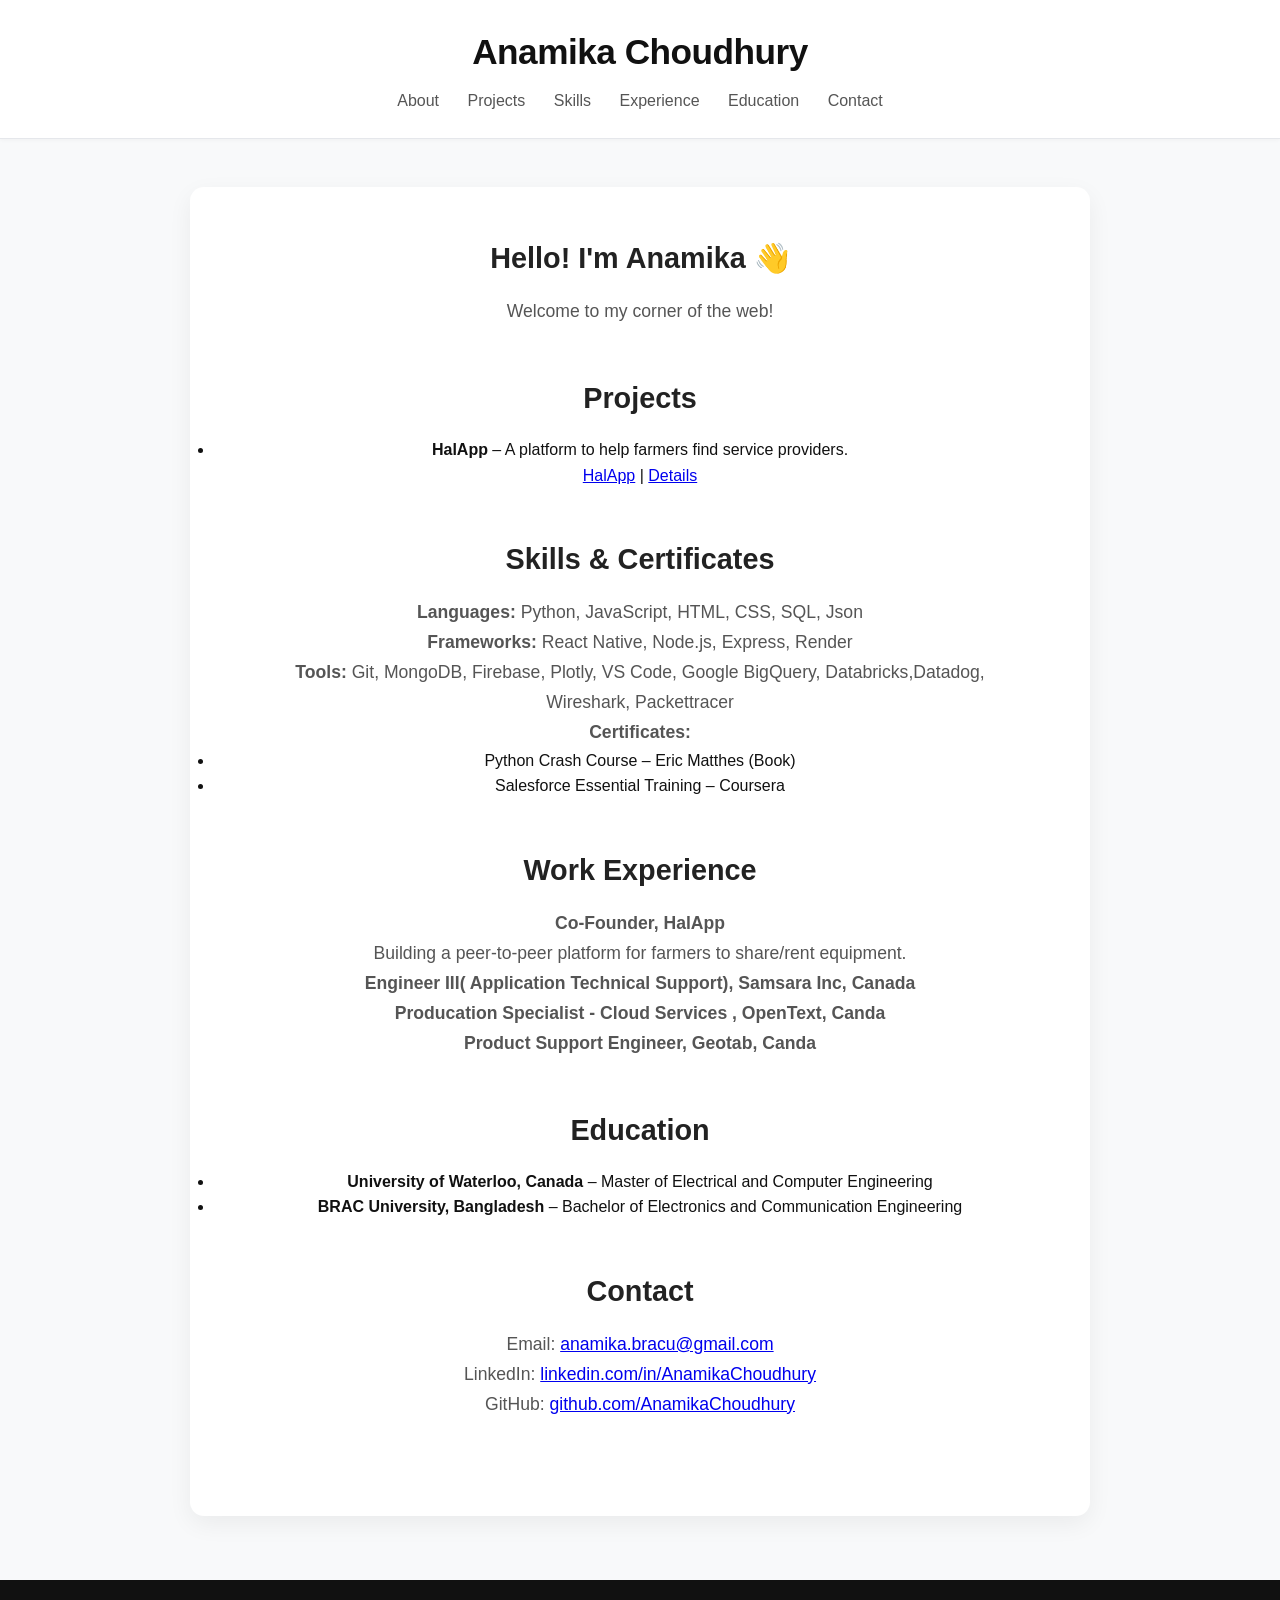
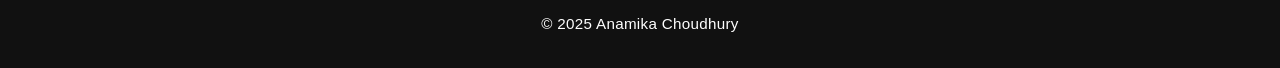
<file: index.html>
<!DOCTYPE html>
<html lang="en">
<head>
  <meta charset="UTF-8" />
  <meta name="viewport" content="width=device-width, initial-scale=1.0" />
  <title>Anamika Choudhury - Portfolio</title>
  <link rel="stylesheet" href="css/style.css" />
</head>
<body>
  <header>
    <h1>Anamika Choudhury</h1>
    <nav>
      <a href="#about">About</a>
      <a href="#projects">Projects</a>
      <a href="#skills">Skills</a>
      <a href="#experience">Experience</a>
      <a href="#education">Education</a>
      <a href="#contact">Contact</a>
    </nav>
  </header>

  <main>
    <!-- About -->
    <section id="about">
      <h2>Hello! I'm Anamika 👋</h2>
      <p>Welcome to my corner of the web!</p>
    </section>

    <!-- Projects -->
    <section id="projects">
      <h2 herf=" project.html">Projects</h2>
      <ul>
        <li>
          <strong>HalApp</strong> – A platform to help farmers find service providers.<br />
          <a href="https://halapp-ca263.web.app" target="_blank">HalApp</a> |
          <a href="halapp.html" target="_blank">Details</a>
        </li>
      </ul>
    </section>

    <!-- Skills & Certificates -->
    <section id="skills">
      <h2>Skills & Certificates</h2>
      <p><strong>Languages:</strong> Python, JavaScript, HTML, CSS, SQL, Json </p>
      <p><strong>Frameworks:</strong> React Native, Node.js, Express, Render</p>
      <p><strong>Tools:</strong> Git, MongoDB, Firebase, Plotly, VS Code, Google BigQuery, Databricks,Datadog, Wireshark, Packettracer </p>
      <p><strong>Certificates:</strong></p>
      <ul>
        <li>Python Crash Course – Eric Matthes (Book)</li>
        <li>Salesforce Essential Training – Coursera</li>
      </ul>
    </section>

    <!-- Experience -->
    <section id="experience">
      <h2>Work Experience</h2>

      <p><strong>Co-Founder, HalApp</strong><br />
      Building a peer-to-peer platform for farmers to share/rent equipment.</p>

      <p><strong>Engineer III( Application Technical Support), Samsara Inc, Canada </strong><br />
       </p>

      <p><strong>Producation Specialist - Cloud Services , OpenText, Canda </strong><br />
          </p>
        
      <p><strong>Product Support Engineer, Geotab, Canda </strong><br />
        </p>

    </section>

    <!-- Education -->
    <section id="education">
      <h2>Education</h2>
      <ul>
        <li><strong>University of Waterloo, Canada </strong> – Master of Electrical and Computer Engineering</li>
        <li><strong>BRAC University, Bangladesh</strong> – Bachelor of Electronics and Communication Engineering </li>
      </ul>
    </section>

    <!-- Contact -->
    <section id="contact">
      <h2>Contact</h2>
      <p>Email: <a href="mailto:anamika.bracu@gmail.com">anamika.bracu@gmail.com</a></p>
      <p>LinkedIn: <a href="https://www.linkedin.com/in/anamika-choudhury-a0b93530/" target="_blank">linkedin.com/in/AnamikaChoudhury</a></p>
      <p>GitHub: <a href="https://github.com/anamika-uw" target="_blank">github.com/AnamikaChoudhury</a></p>
    </section>
  </main>

  <footer>
    <p>&copy; 2025 Anamika Choudhury</p>
  </footer>
</body>
</html>
</file>
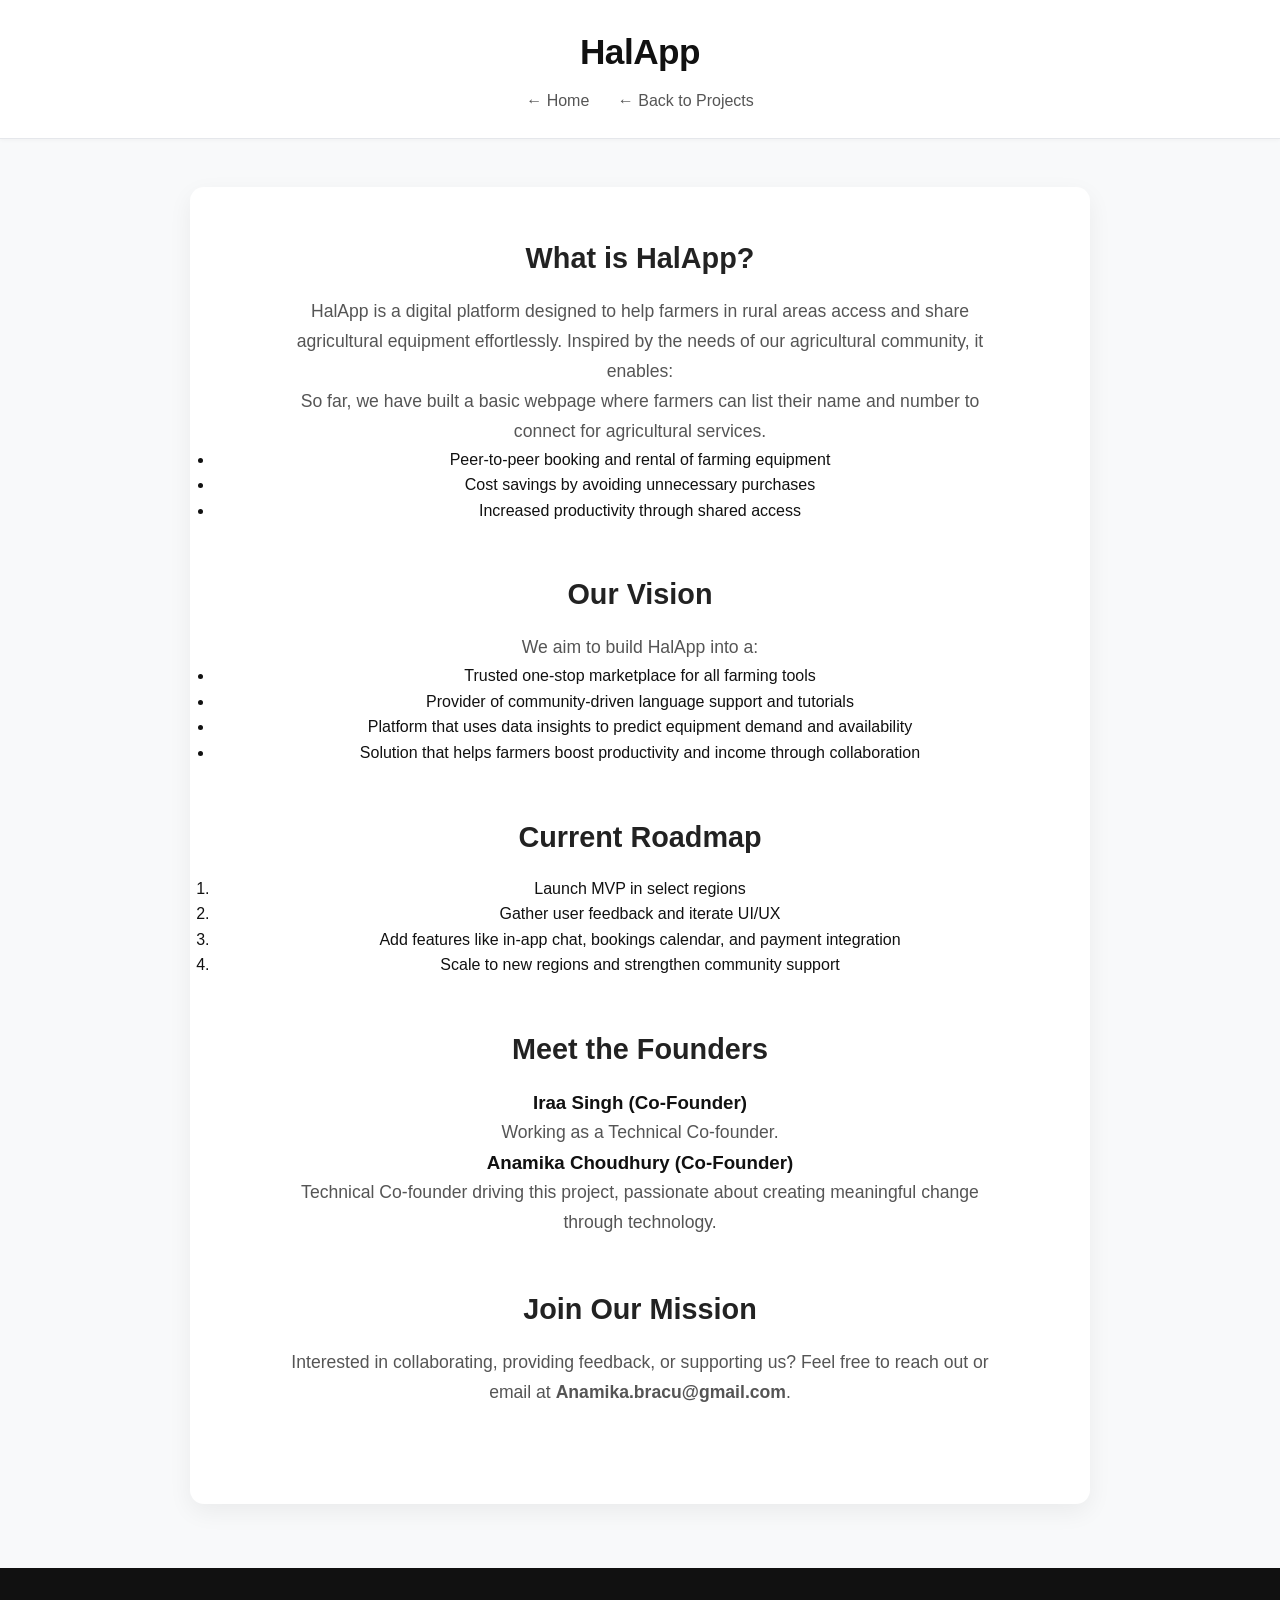
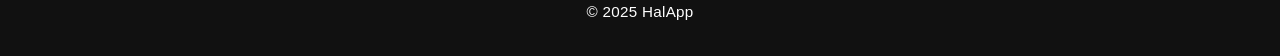
<file: halapp.html>
<!DOCTYPE html>
<html lang="en">
<head>
  <meta charset="UTF-8" />
  <meta name="viewport" content="width=device-width, initial-scale=1.0" />
  <title>HalApp — About & Vision</title>
  <link rel="stylesheet" href="css/style.css" />
</head>
<body>
  <header>
    <h1>HalApp</h1>
    <nav>
      <a href="index.html">← Home</a>
      <a href="project.html">← Back to Projects</a>
    </nav>
  </header>

  <main>
    <!-- About HalApp -->
    <section id="about-halapp">
      <h2>What is HalApp?</h2>
      <p>
        HalApp is a digital platform designed to help farmers in rural areas access and share agricultural equipment
        effortlessly. Inspired by the needs of our agricultural community, it enables:
      </p>
      <p>
        So far, we have built a basic webpage where farmers can list their name and number to connect for agricultural services.

      </p>
      <ul>
        <li>Peer-to-peer booking and rental of farming equipment</li>
        <li>Cost savings by avoiding unnecessary purchases</li>
        <li>Increased productivity through shared access</li>
      </ul>
    </section>

    <!-- Vision -->
    <section id="vision">
      <h2>Our Vision</h2>
      <p>We aim to build HalApp into a:</p>
      <ul>
        <li>Trusted one-stop marketplace for all farming tools</li>
        <li>Provider of community-driven language support and tutorials</li>
        <li>Platform that uses data insights to predict equipment demand and availability</li>
        <li>Solution that helps farmers boost productivity and income through collaboration</li>
      </ul>
    </section>

    <!-- Roadmap -->
    <section id="roadmap">
      <h2>Current Roadmap</h2>
      <ol>
        <li>Launch MVP in select regions</li>
        <li>Gather user feedback and iterate UI/UX</li>
        <li>Add features like in-app chat, bookings calendar, and payment integration</li>
        <li>Scale to new regions and strengthen community support</li>
      </ol>
    </section>

    <!-- Meet the Team -->
    <section id="team">
      <h2>Meet the Founders</h2>

      <article>
        <h3>Iraa Singh (Co-Founder)</h3>
        <p>
          Working as a Technical Co-founder. 
        </p>
      </article>

      <article>
        <h3>Anamika Choudhury (Co-Founder)</h3>
        <p>
          Technical Co-founder driving this project, passionate about creating meaningful change through technology.
        </p>
      </article>
    </section>

    <!-- Contact/Join Us -->
    <section id="join">
      <h2>Join Our Mission</h2>
      <p>
        Interested in collaborating, providing feedback, or supporting us?
        Feel free to reach out or email at
        <strong>Anamika.bracu@gmail.com</strong>.
      </p>
    </section>

  </main>

  <footer>
    <p>&copy; 2025 HalApp</p>
  </footer>
</body>
</html>
</file>
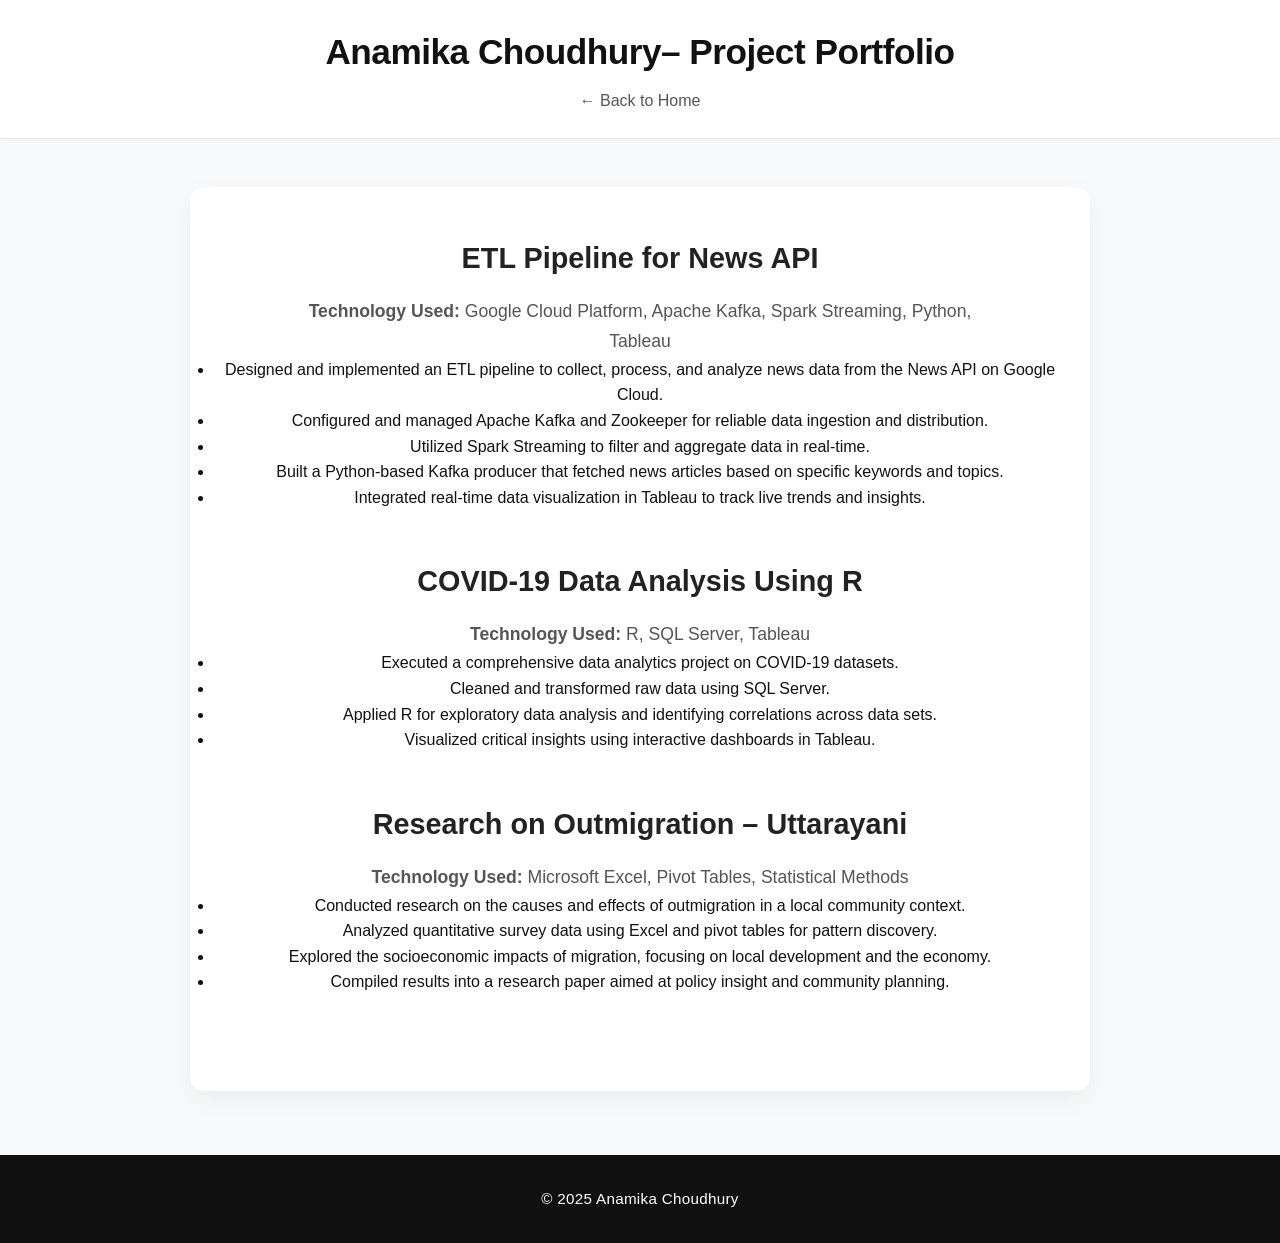
<file: project.html>
<!DOCTYPE html>
<html lang="en">
<head>
  <meta charset="UTF-8" />
  <meta name="viewport" content="width=device-width, initial-scale=1.0" />
  <title>Project Portfolio – Anamika Choudhury</title>
  <link rel="stylesheet" href="css/style.css" />
</head>
<body>
  <header>
    <h1>Anamika Choudhury– Project Portfolio</h1>
    <nav>
      <a href="index.html">← Back to Home</a>
    </nav>
  </header>

  <main>
    <!-- ETL Pipeline Project -->
    <section>
      <h2>ETL Pipeline for News API  </h2>
      <p><strong>Technology Used:</strong> Google Cloud Platform, Apache Kafka, Spark Streaming, Python, Tableau</p>
      <ul>
        <li>Designed and implemented an ETL pipeline to collect, process, and analyze news data from the News API on Google Cloud.</li>
        <li>Configured and managed Apache Kafka and Zookeeper for reliable data ingestion and distribution.</li>
        <li>Utilized Spark Streaming to filter and aggregate data in real-time.</li>
        <li>Built a Python-based Kafka producer that fetched news articles based on specific keywords and topics.</li>
        <li>Integrated real-time data visualization in Tableau to track live trends and insights.</li>
      </ul>
    </section>

    <!-- COVID-19 Data Analysis Project -->
    <section>
      <h2>COVID-19 Data Analysis Using R</h2>
      <p><strong>Technology Used:</strong> R, SQL Server, Tableau</p>
      <ul>
        <li>Executed a comprehensive data analytics project on COVID-19 datasets.</li>
        <li>Cleaned and transformed raw data using SQL Server.</li>
        <li>Applied R for exploratory data analysis and identifying correlations across data sets.</li>
        <li>Visualized critical insights using interactive dashboards in Tableau.</li>
      </ul>
    </section>

    <!-- Uttarayani Research Paper Project -->
    <section>
      <h2>Research on Outmigration – Uttarayani</h2>
      <p><strong>Technology Used:</strong> Microsoft Excel, Pivot Tables, Statistical Methods</p>
      <ul>
        <li>Conducted research on the causes and effects of outmigration in a local community context.</li>
        <li>Analyzed quantitative survey data using Excel and pivot tables for pattern discovery.</li>
        <li>Explored the socioeconomic impacts of migration, focusing on local development and the economy.</li>
        <li>Compiled results into a research paper aimed at policy insight and community planning.</li>
      </ul>
    </section>
  </main>

  <footer>
    <p>&copy; 2025 Anamika Choudhury</p>
  </footer>
</body>
</html>
</file>
<file: css/style.css>
/* Reset & Base */
* {
  margin: 0;
  padding: 0;
  box-sizing: border-box;
}

body {
  font-family: 'Inter', 'Helvetica Neue', Arial, sans-serif;
  background-color: #f8f9fa;
  color: #111;
  line-height: 1.6;
  overflow-x: hidden;
}

/* Header */
header {
  background: #ffffff;
  color: #111;
  padding: 1.5rem 2rem;
  text-align: center;
  border-bottom: 1px solid #e5e7eb;
  box-shadow: 0 1px 4px rgba(0,0,0,0.04);
}

header h1 {
  font-size: 2.2rem;
  letter-spacing: -0.5px;
  font-weight: 700;
  margin-bottom: 0.5rem;
}

/* Navigation */
nav {
  margin-top: 0.5rem;
}

nav a {
  margin: 0 12px;
  color: #555;
  text-decoration: none;
  font-weight: 500;
  transition: color 0.3s ease, transform 0.2s ease;
}

nav a:hover {
  color: #000;
  transform: translateY(-2px);
}

/* Main */
main {
  padding: 3rem 1.5rem;
  max-width: 900px;
  margin: 3rem auto;
  background: #ffffff;
  border-radius: 14px;
  box-shadow: 0 8px 24px rgba(0, 0, 0, 0.06);
  transition: box-shadow 0.3s ease;
}

main:hover {
  box-shadow: 0 12px 28px rgba(0, 0, 0, 0.1);
}

/* Sections */
section {
  text-align: center;
  margin-bottom: 3rem;
}

section h2 {
  font-size: 1.8rem;
  font-weight: 600;
  margin-bottom: 1rem;
  color: #222;
}

section p {
  font-size: 1.1rem;
  color: #555;
  max-width: 700px;
  margin: 0 auto;
  line-height: 1.7;
}

/* Buttons (if any) */
button, .btn {
  background-color: #111;
  color: #fff;
  border: none;
  padding: 0.75rem 1.5rem;
  border-radius: 8px;
  cursor: pointer;
  font-weight: 600;
  transition: background 0.3s ease, transform 0.2s ease;
}

button:hover, .btn:hover {
  background-color: #000;
  transform: translateY(-2px);
}

/* Footer */
footer {
  background: #111;
  color: #fff;
  padding: 2rem 1rem;
  text-align: center;
  font-size: 0.95rem;
  margin-top: 4rem;
  letter-spacing: 0.3px;
}
</file>
